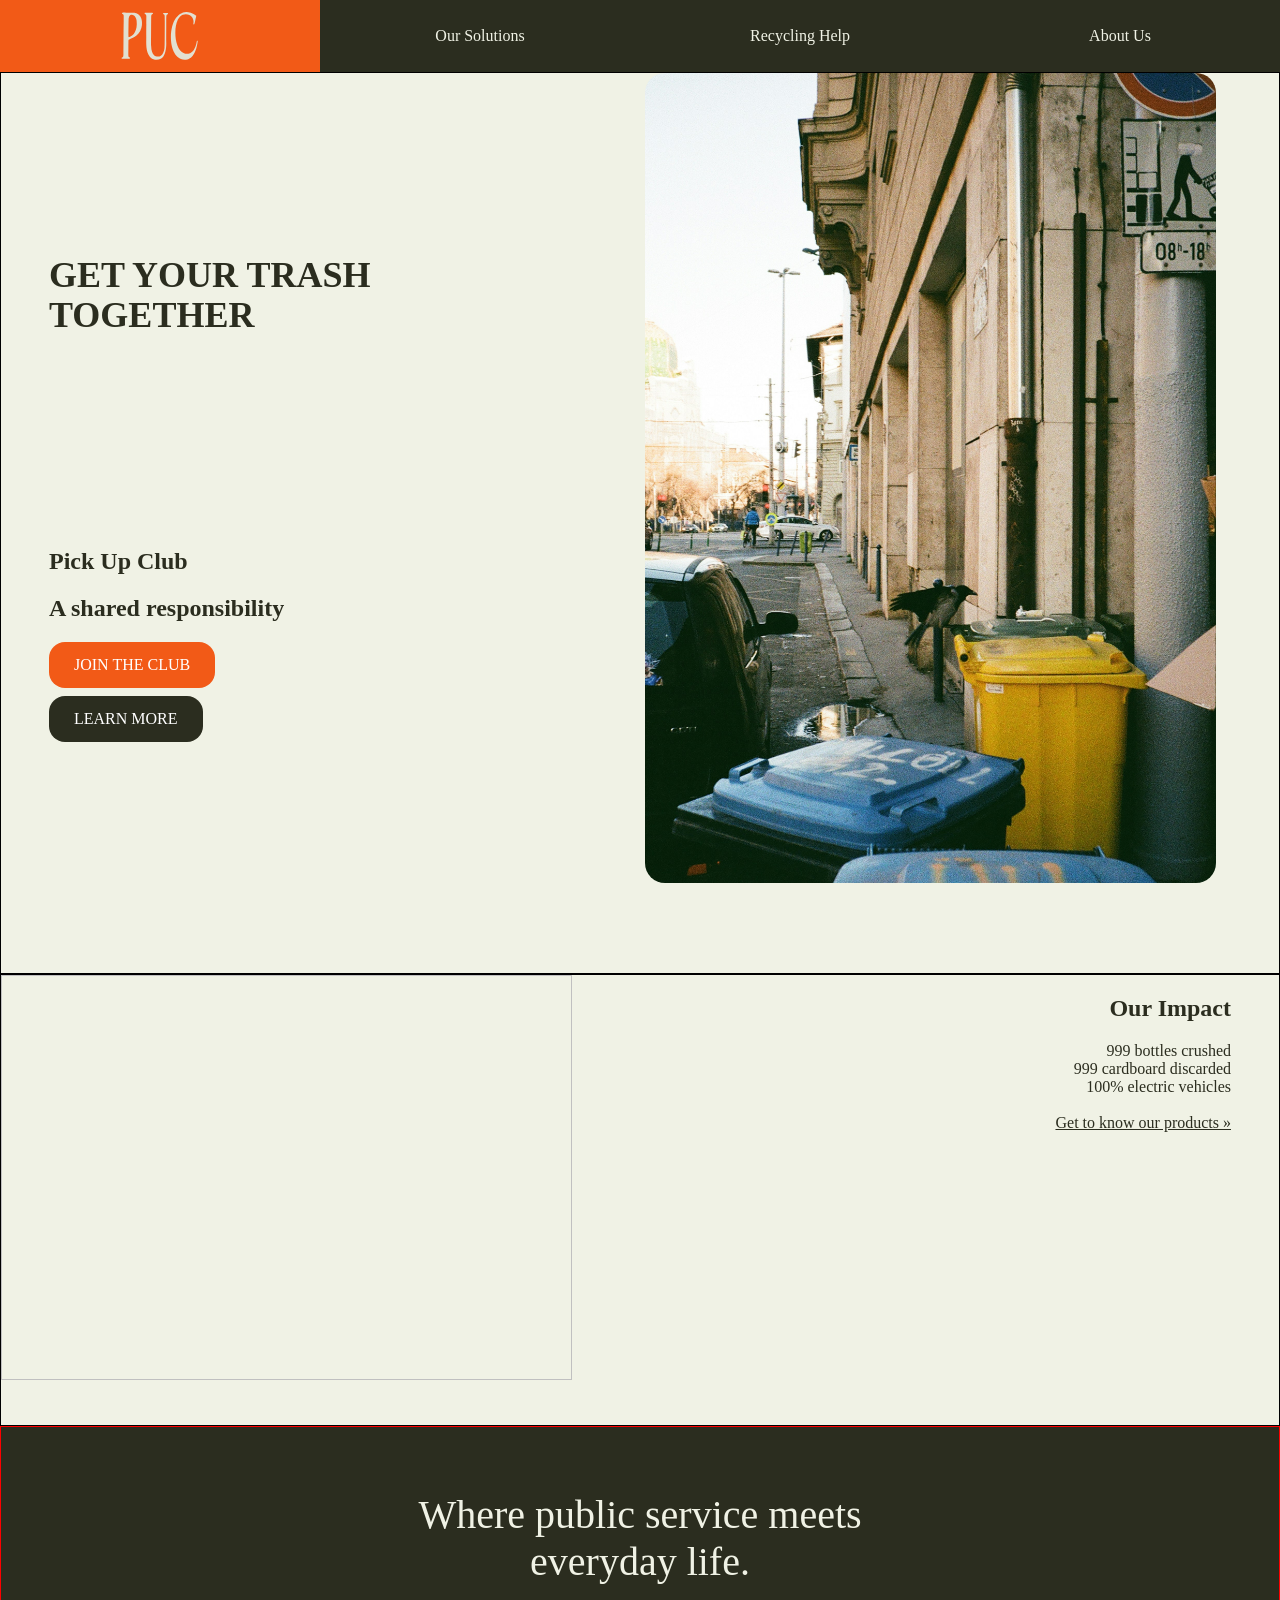
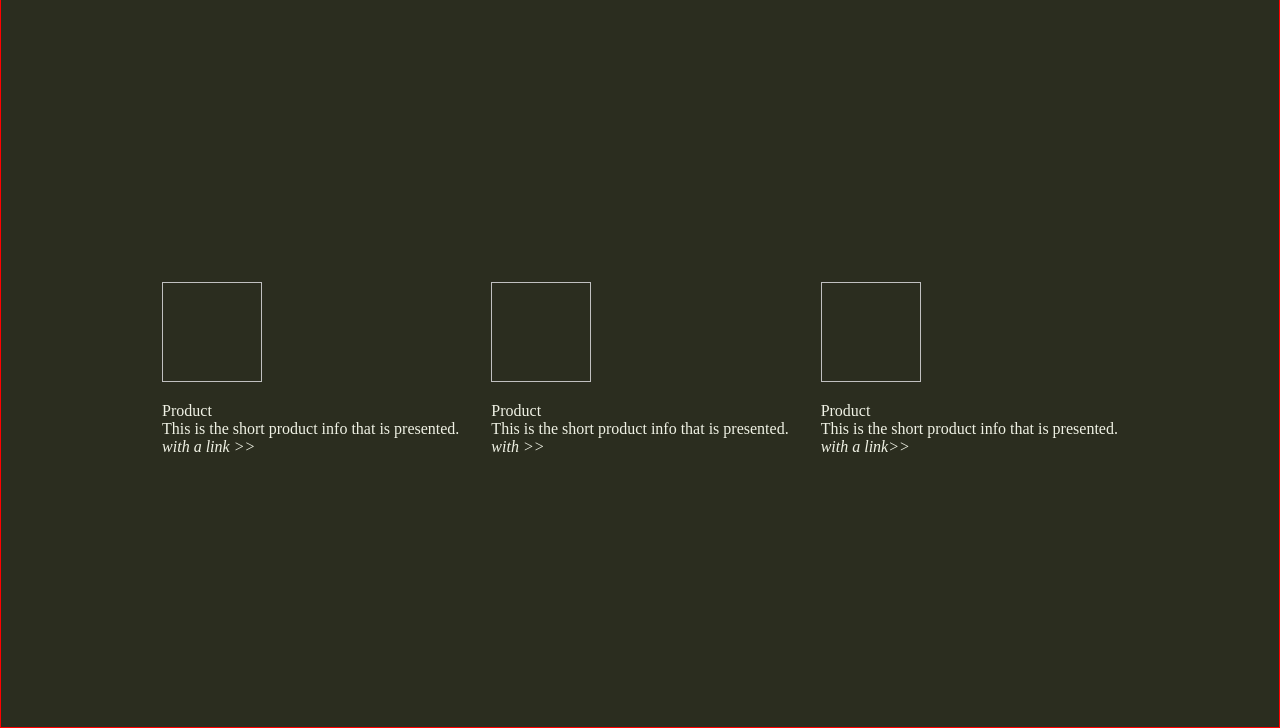
<file: static/index.html>
<!DOCTYPE html>
<html data-bs-theme="light" lang="en">

<head>
    <meta charset="utf-8">
    <meta name="viewport" content="width=device-width, initial-scale=1.0, shrink-to-fit=no">
    <title>Nebus</title>
    <link rel="stylesheet" href="style.css">
</head>

<body>
    <div id="menubar"> 
        <div id="logo">
            <svg class="svg-default" width="100%" height="100%" viewBox="0 0 234 147" version="1.1" xmlns="http://www.w3.org/2000/svg" xmlns:xlink="http://www.w3.org/1999/xlink" xml:space="preserve" xmlns:serif="http://www.serif.com/" style="fill-rule:evenodd;clip-rule:evenodd;stroke-linejoin:round;stroke-miterlimit:2;height:3rem;">
                <g transform="matrix(1,0,0,1,-619.291397,-203.426268)">
                    <g transform="matrix(1,0,0,1,584,156)">
                        <g>
                            <path d="M95.986,95.612C88.446,125.292 59.112,128.93 56.803,132.701C56.039,133.949 56.399,134.083 56.064,158.491C55.741,182.02 55.372,184.48 58.684,186.136C58.82,186.204 61.776,186.893 61.182,189.418C60.898,190.623 58.736,190.679 58.499,190.685C46.876,190.989 44.249,190.579 39.501,190.628C37.386,190.649 37.375,190.807 36.481,190.551C35.018,190.131 34.73,187.792 36.611,186.707C39.664,184.947 40.596,184.914 40.78,177.503C41.12,163.806 41.094,106.567 41.678,75.509C41.997,58.556 41.772,58.008 41.197,56.609C39.619,52.769 36.438,54.342 36.387,51.499C36.353,49.625 38.261,49.47 38.495,49.451C43.35,49.057 43.346,49.781 51.499,49.537C58,49.341 57.98,49.763 64.499,49.608C74.041,49.382 84.13,49.659 91.652,59.383C98.556,68.308 98.163,82.768 97.614,86.513C96.941,91.101 97.123,91.125 95.986,95.612ZM56.924,67.56C56.661,72.155 56.76,72.155 56.269,121.507C56.25,123.399 56.193,124.976 59.406,124.184C71.675,121.159 84.602,103.98 81.248,74.537C80.411,67.189 77.011,61.123 74.1,58.989C68.002,54.52 61.546,56.053 59.456,59.471C58.632,60.819 58.182,62.124 58.098,62.366C57.019,65.496 57.094,66.538 56.924,67.56Z" style="fill:rgb(225,223,208);"/>
                            <path d="M198.729,70.632C199.692,68.912 205.178,59.116 215.611,52.682C218.632,50.819 222.347,49.411 222.461,49.379C233.825,46.151 238.935,47.693 243.479,48.601C253.087,50.521 263.069,57.311 263.523,58.489C263.895,59.457 263.273,62.123 263.201,62.431C259.344,78.956 258.954,84.28 257.34,85.187C256.176,85.841 255.933,85.862 255.129,84.792C255.034,84.666 254.869,84.575 254.835,84.421C254.459,82.732 258.311,74.256 251.207,63.698C244.289,53.416 226.01,49.294 214.404,61.409C209.746,66.271 207.898,70.479 206.795,72.633C194.942,95.78 196.14,161.935 226.429,173.675C234.045,176.627 242.143,174.33 242.412,174.231C244.991,173.276 251.007,171.248 256.429,163.451C265.275,150.729 264.652,136.65 266.429,135.387C266.661,135.222 268.894,133.967 268.212,138.461C266.642,148.81 263.424,168.347 253.147,181.217C246.528,189.506 238.821,192.205 236.561,192.711C224.107,195.501 215.342,191.838 207.895,186.017C204.721,183.537 199.672,177.142 197.99,174.199C187.176,155.268 186.715,136.033 186.389,130.506C184.819,103.879 192.444,80.347 198.729,70.632Z" style="fill:rgb(226,224,209);"/>
                            <path d="M125.925,61.514C125.901,64.383 125.583,147.214 125.662,150.494C126.423,182.367 141.47,183.541 144.449,183.888C147.255,184.214 163.031,186.052 166.792,156.538C167.612,150.107 167.343,150.09 167.467,75.5C167.498,56.871 167.302,56.219 164.432,54.651C164.166,54.506 163.858,54.448 163.589,54.307C161.833,53.39 161.261,50.324 164.472,50.181C165.915,50.117 172.262,50.316 173.504,50.311C173.745,50.31 176.033,50.299 176.512,50.475C177.941,50.999 177.708,53.506 176.352,54.225C174.902,54.994 172.599,54.949 172.293,60.489C171.922,67.199 172.365,67.203 172.07,144.497C172.016,158.392 169.638,180.081 158.537,188.547C156.388,190.186 151.632,194.399 139.483,193.728C138.179,193.656 129.263,193.121 121.701,184.331C108.829,169.367 110.792,141.301 110.801,126.499C110.825,88.774 111.026,88.78 111.018,85.5C111.013,83.581 110.971,66.563 111.049,61.506C111.05,61.412 111.034,55.945 108.468,54.554C108.291,54.458 105.465,53.56 105.651,51.516C105.786,50.031 107.353,49.882 107.553,49.863C107.793,49.841 123.15,49.895 124.507,49.9C124.993,49.902 129.983,49.919 130.559,50.422C132.326,51.963 130.77,53.421 130.584,53.594C130.289,53.87 127.872,54.296 126.765,56.609C126.298,57.587 126.181,58.148 125.925,61.514Z" style="fill:rgb(227,225,210);"/>
                        </g>
                    </g>
                </g>
            </svg>

            <svg class="svg-hover" width="100%" height="100%" viewBox="0 0 1125 202" preserveAspectRatio="xMidYMid meet" version="1.1" xmlns="http://www.w3.org/2000/svg" style="overflow: visible;">                <g transform="matrix(1,0,0,1,-275.339646,-330.85703)">
                    <g>
                        <g transform="matrix(1.482422,0,0,1.482422,-12.998412,232.816229)">
                            <path d="M917.496,191.148C912.881,191.026 912.892,190.904 908.42,189.789C902.292,188.26 896.247,181.747 889.568,183.792C881.499,186.262 882.006,189.602 880.52,189.623C879.194,189.642 879.289,187.724 879.298,187.53C879.639,180.656 879.581,180.659 879.492,101.5C879.473,84.589 876.184,82.99 876.074,81.553C876.044,81.167 876.493,79.805 876.605,79.729C877.33,79.238 877.54,80.318 887.452,78.282C891.032,77.546 891.133,77.874 894.428,76.299C895.617,75.731 895.798,75.373 896.735,76.299C897.315,76.871 896.986,77.001 896.977,79.496C896.968,82.127 896.867,112.177 896.917,112.39C896.988,112.688 898.216,113.334 898.448,113.275C899.403,113.034 903.39,108.347 914.536,106.931C918.704,106.402 926.426,107.258 933.327,111.773C943.807,118.629 948.042,130.14 948.247,130.609C948.972,132.268 951.413,140.097 951.642,144.488C952.193,155.041 950.879,158.862 949.259,164.426C945.538,177.207 934.226,187.773 925.583,189.794C921.441,190.763 921.48,191.025 917.496,191.148ZM898.332,147.527C899.46,153.925 904.983,174.606 917.208,182.913C919.498,184.469 923.404,187.213 928.541,184.579C932.067,182.772 935.347,176.818 936.108,170.449C936.728,165.258 938.538,147.355 926.682,126.396C924.917,123.275 915.883,109.502 906.637,112.871C905.632,113.237 900.685,115.04 898.53,123.508C898.321,124.329 897.476,129.006 897.39,129.485C896.507,134.376 897.59,141.789 898.332,147.527Z" style="fill:rgb(225,223,208);"/>
                        </g>
                        <g transform="matrix(1.482422,0,0,1.482422,-12.998412,232.816229)">
                            <path d="M824.494,191.148C819.883,191.078 819.894,190.924 815.423,189.776C811.516,188.773 806.914,185.27 805.949,184.089C805.374,183.384 801.477,179.436 799.602,170.478C798.152,163.557 800.102,134.839 798.318,122.529C797.765,118.721 797.552,117.603 795.824,114.354C795.378,113.515 795.404,113.488 795.595,112.558C795.636,112.361 795.614,112.115 795.761,111.977C795.86,111.884 796.034,112.056 796.167,112.024C796.321,111.987 796.421,111.815 796.576,111.783C797.85,111.513 797.903,112.089 803.43,111.056C807.011,110.387 807.077,110.747 810.53,109.597C815.113,108.071 815.073,107.825 815.481,107.919C816.521,108.156 816.637,109.311 816.652,109.465C816.805,110.98 816.603,110.975 816.603,128.5C816.603,166.341 816.83,166.327 817.14,168.54C817.306,169.729 817.537,174.551 820.31,179.61C824.274,186.844 833.77,188.596 839.077,179.264C840.27,177.166 842.062,171.588 842.252,167.484C842.41,164.093 842.669,126.096 842.03,122.567C841.209,118.037 839.769,115.119 839.47,114.513C837.769,111.065 840.656,111.908 843.513,111.614C844.076,111.556 844.052,111.464 850.502,110.513C854.636,109.903 858.226,107.762 859.367,107.997C859.503,108.025 859.563,108.199 859.677,108.279C860.308,108.721 860.324,108.76 860.336,109.521C860.404,113.759 860.275,113.756 860.275,162.5C860.275,168.305 860.029,176.889 862.721,182.395C862.801,182.56 863.628,184.25 863.644,184.49C863.721,185.661 862.817,185.856 862.685,185.885C862.2,185.989 862.161,185.644 856.539,186.718C854.097,187.185 849.824,187.349 845.446,189.362C845.296,189.431 843.84,190.101 843.507,190.046C841.339,189.687 843.547,184.934 841.476,184.804C840.376,184.735 839.568,186.133 838.19,187.01C832.174,190.838 825.638,191.102 824.494,191.148Z" style="fill:rgb(225,223,208);"/>
                        </g>
                        <g transform="matrix(1.482422,0,0,1.482422,-12.998412,232.816229)">
                            <path d="M754.693,79.812C754.978,79.776 755.229,79.587 755.514,79.551C756.349,79.446 759.754,79.542 763.552,78.788C772.857,76.941 772.652,76.259 773.613,75.884C775.736,75.056 775.801,77.232 775.808,77.448C775.927,81.37 775.749,81.369 775.749,126.5C775.749,178.55 775.606,178.623 776.838,183.414C778.376,189.395 780.114,189.49 778.834,190.848C778.406,191.302 778.299,191.183 768.5,191.183C760.176,191.183 758.106,191.182 757.503,191.191C757.276,191.194 754.889,191.23 754.664,191.12C753.863,190.733 754.225,189.582 754.267,189.451C754.715,188.025 755.33,188.269 756.633,183.536C758.015,178.519 757.86,178.43 757.86,121.5C757.86,92.715 758.243,89.37 755.066,82.669C754.804,82.118 754.404,82.018 754.589,80.538C754.619,80.295 754.662,80.055 754.693,79.812Z" style="fill:rgb(225,223,208);"/>
                        </g>
                        <g transform="matrix(1.321253,0,0,1.321253,731.710788,268.19494)">
                            <path d="M198.729,70.632C199.692,68.912 205.178,59.116 215.611,52.682C218.632,50.819 222.347,49.411 222.461,49.379C233.825,46.151 238.935,47.693 243.479,48.601C253.087,50.521 263.069,57.311 263.523,58.489C263.895,59.457 263.273,62.123 263.201,62.431C259.344,78.956 258.954,84.28 257.34,85.187C256.176,85.841 255.933,85.862 255.129,84.792C255.034,84.666 254.869,84.575 254.835,84.421C254.459,82.732 258.311,74.256 251.207,63.698C244.289,53.416 226.01,49.294 214.404,61.409C209.746,66.271 207.898,70.479 206.795,72.633C194.942,95.78 196.14,161.935 226.429,173.675C234.045,176.627 242.143,174.33 242.412,174.231C244.991,173.276 251.007,171.248 256.429,163.451C265.275,150.729 264.652,136.65 266.429,135.387C266.661,135.222 268.894,133.967 268.212,138.461C266.642,148.81 263.424,168.347 253.147,181.217C246.528,189.506 238.821,192.205 236.561,192.711C224.107,195.501 215.342,191.838 207.895,186.017C204.721,183.537 199.672,177.142 197.99,174.199C187.176,155.268 186.715,136.033 186.389,130.506C184.819,103.879 192.444,80.347 198.729,70.632Z" style="fill:rgb(226,224,209);"/>
                        </g>
                        <g transform="matrix(1.482422,0,0,1.482422,74.001588,232.816229)">
                            <path d="M543.494,191.173C540.234,191.146 535.251,191.293 526.749,187.041C525.125,186.229 524.488,184.758 522.398,185.36C521.635,185.579 521.683,185.731 521.668,186.524C521.638,188.077 521.748,197.541 521.76,198.499C521.77,199.379 521.821,203.793 522.752,209.458C522.932,210.553 523.87,213.81 524.765,215.379C525.47,216.615 525.786,216.784 524.887,217.883C524.385,218.497 524.291,218.347 523.485,218.389C522.51,218.44 516.628,218.745 511.398,220.113C507.453,221.146 505.668,222.222 505.495,222.204C505.328,222.186 504.28,222.075 504.184,220.566C504.036,218.245 504.233,218.259 504.233,191.5C504.233,125.128 504.297,125.103 503.706,121.472C503.213,118.443 503.043,113.431 499.284,109.609C496.041,106.311 500.31,107.388 500.503,107.437C502.794,108.015 503.121,108.387 507.543,109.32C509.068,109.642 515.841,112.103 519.373,109.237C520.945,107.962 521.783,108.401 521.822,110.415C521.829,110.762 521.717,111.105 521.716,111.452C521.713,112.249 521.658,112.404 522.412,112.628C524.253,113.173 524.12,112.279 528.722,109.955C533.382,107.602 541.758,106.418 545.465,106.936C557.962,108.681 566.073,114.642 572.808,125.308C574.863,128.561 578.101,136.529 578.649,141.48C578.804,142.879 582.084,160.735 570.327,176.375C559.134,191.263 545.546,191.004 543.494,191.173ZM550.519,185.882C550.859,185.839 551.205,185.849 551.546,185.806C557.727,185.023 564.143,175.9 562.978,158.464C561.221,132.156 545.446,110.757 534.46,112.042C522.931,113.39 522.103,130.762 521.939,132.528C521.444,137.884 522.988,147.263 523.066,147.594C524.052,151.819 523.682,151.901 524.593,154.468C526.055,158.586 527.488,165.613 534.024,174.851C542.482,186.805 549.292,185.857 550.519,185.882Z" style="fill:rgb(225,223,208);"/>
                        </g>
                        <g transform="matrix(1.321253,0,0,1.321253,568.710788,268.19494)">
                            <path d="M125.925,61.514C125.901,64.383 125.583,147.214 125.662,150.494C126.423,182.367 141.47,183.541 144.449,183.888C147.255,184.214 163.031,186.052 166.792,156.538C167.612,150.107 167.343,150.09 167.467,75.5C167.498,56.871 167.302,56.219 164.432,54.651C164.166,54.506 163.858,54.448 163.589,54.307C161.833,53.39 161.261,50.324 164.472,50.181C165.915,50.117 172.262,50.316 173.504,50.311C173.745,50.31 176.033,50.299 176.512,50.475C177.941,50.999 177.708,53.506 176.352,54.225C174.902,54.994 172.599,54.949 172.293,60.489C171.922,67.199 172.365,67.203 172.07,144.497C172.016,158.392 169.638,180.081 158.537,188.547C156.388,190.186 151.632,194.399 139.483,193.728C138.179,193.656 129.263,193.121 121.701,184.331C108.829,169.367 110.792,141.301 110.801,126.499C110.825,88.774 111.026,88.78 111.018,85.5C111.013,83.581 110.971,66.563 111.049,61.506C111.05,61.412 111.034,55.945 108.468,54.554C108.291,54.458 105.465,53.56 105.651,51.516C105.786,50.031 107.353,49.882 107.553,49.863C107.793,49.841 123.15,49.895 124.507,49.9C124.993,49.902 129.983,49.919 130.559,50.422C132.326,51.963 130.77,53.421 130.584,53.594C130.289,53.87 127.872,54.296 126.765,56.609C126.298,57.587 126.181,58.148 125.925,61.514Z" style="fill:rgb(227,225,210);"/>
                        </g>
                        <g transform="matrix(1.482422,0,0,1.482422,155.001588,232.816229)">
                            <path d="M342.311,191.208C338.406,191.575 338.411,191.19 334.5,191.184C314.876,191.152 314.597,191.372 314.276,190.755C313.356,188.985 314.393,188.871 314.347,185.503C314.262,179.179 309.725,172.672 302.168,156.667C301.413,155.068 300.27,151.739 300.245,151.694C300.118,151.464 299.821,151.382 299.635,151.196C299.527,151.088 299.524,150.806 299.372,150.82C299.15,150.84 297.96,151.565 297.927,151.673C297.887,151.802 297.998,151.78 298.041,153.363C298.136,156.862 298.436,156.842 298.439,163.5C298.443,176.919 298.126,181.664 301.417,188.536C301.506,188.722 302.423,190.636 301.35,191.125C301.079,191.249 277.699,191.189 277.616,191.161C277.298,191.052 276.747,189.94 276.848,189.583C276.894,189.423 278.073,187.744 278.726,185.569C280.816,178.607 280.568,178.485 280.568,135.5C280.568,91.052 280.85,90.887 278.536,84.487C277.737,82.276 277.018,82.162 277.379,80.43C277.548,79.62 277.671,79.607 278.506,79.527C280.011,79.381 282.45,79.573 286.543,78.731C291.795,77.651 293.168,77.394 295.453,76.357C295.828,76.187 296.167,75.927 296.564,75.816C296.762,75.76 298.412,75.297 298.515,77.498C298.61,79.496 298.439,79.477 298.439,102.5C298.439,141.37 298.418,141.376 298.463,141.518C298.513,141.676 298.926,142.985 300.403,142.259C300.549,142.187 308.5,136.571 309.203,136.074C315.527,131.608 320.206,126.751 318.589,121.472C316.652,115.148 308.319,117.226 307.634,117.025C306.994,116.837 307.079,115.621 307.088,115.492C307.183,114.134 312.312,106.799 321.5,106.816C325.158,106.823 328.958,108.718 330.213,109.838C333.449,112.728 336.877,119.464 329.143,127.13C324.535,131.697 313.817,137.76 313.186,139.354C312.624,140.775 312.999,140.867 317.243,149.629C318.163,151.528 318.183,151.493 328.95,173.269C331.876,179.186 336.311,187.132 341.653,189.365C341.873,189.457 342.201,189.453 342.298,189.67C342.324,189.728 342.131,189.691 342.137,190.444C342.141,190.849 342.308,190.807 342.311,191.208Z" style="fill:rgb(225,223,208);"/>
                        </g>
                        <g transform="matrix(1.482422,0,0,1.482422,155.001588,232.816229)">
                            <path d="M230.497,191.131C225.395,191.039 225.398,190.958 220.449,189.675C218.847,189.26 212.676,186.853 208.702,183.275C205.936,180.784 198.137,174.24 194.479,160.505C191.41,148.985 193.553,133.445 200.698,123.643C203.226,120.174 204.546,118.067 209.288,114.228C211.853,112.151 219.275,107.44 230.517,106.818C235.654,106.534 242.183,106.928 249.561,110.377C263.659,116.969 265.65,133.664 255.268,140.102C250.311,143.176 241.922,142.838 236.965,136.167C234.152,132.381 237.882,132.429 238.461,132.32C246.827,130.742 251.586,119.179 242.308,112.791C237.61,109.557 224.998,108.306 216.596,118.579C203.86,134.151 209.973,167.8 226.714,178.15C228.196,179.066 236.006,184.053 246.396,182.049C252.442,180.884 256.52,176.873 257.223,176.183C257.382,176.025 258.81,174.621 259.503,174.557C260.601,174.455 261.149,175.71 261.003,176.373C260.836,177.127 252.728,187.365 239.589,189.928C235.076,190.809 235.102,190.905 230.497,191.131Z" style="fill:rgb(225,223,208);"/>
                        </g>
                        <g transform="matrix(1.482422,0,0,1.482422,155.001588,232.816229)">
                            <path d="M167.5,191.19C153.91,191.19 153.893,191.218 153.666,191.105C153.548,191.047 153.117,189.946 153.184,189.446C153.321,188.42 156.396,186.063 156.7,173.505C156.775,170.394 156.736,131.518 156.72,130.497C156.513,116.493 153.41,114.631 153.29,113.532C153.268,113.33 153.638,111.977 153.708,111.931C154.05,111.708 157.153,111.884 160.457,111.218C161.997,110.907 167.894,110.229 171.519,108.55C172.554,108.07 172.574,107.768 173.637,108.198C174.934,108.724 174.524,109.101 174.508,110.5C174.471,113.699 174.475,113.693 174.475,145.5C174.475,177.424 174.132,179.93 176.683,186.43C177.909,189.556 178.584,189.651 177.776,190.758C177.363,191.323 177.204,191.19 167.5,191.19Z" style="fill:rgb(225,223,208);"/>
                        </g>
                        <g transform="matrix(1.482422,0,0,1.482422,155.001588,232.816229)">
                            <path d="M165.502,97.391C165.175,97.354 164.844,97.366 164.517,97.329C160.508,96.875 154.066,93.182 154.417,85.496C154.854,75.907 165.892,72.199 172.253,76.858C179.602,82.24 177.556,92.289 171.596,95.653C168.089,97.633 165.67,97.38 165.502,97.391Z" style="fill:rgb(225,223,208);"/>
                        </g>
                        <g transform="matrix(1.321253,0,0,1.321253,228.710788,272.161368)">
                            <path d="M95.986,95.612C88.446,125.292 59.112,128.93 56.803,132.701C56.039,133.949 56.399,134.083 56.064,158.491C55.741,182.02 55.372,184.48 58.684,186.136C58.82,186.204 61.776,186.893 61.182,189.418C60.898,190.623 58.736,190.679 58.499,190.685C46.876,190.989 44.249,190.579 39.501,190.628C37.386,190.649 37.375,190.807 36.481,190.551C35.018,190.131 34.73,187.792 36.611,186.707C39.664,184.947 40.596,184.914 40.78,177.503C41.12,163.806 41.094,106.567 41.678,75.509C41.997,58.556 41.772,58.008 41.197,56.609C39.619,52.769 36.438,54.342 36.387,51.499C36.353,49.625 38.261,49.47 38.495,49.451C43.35,49.057 43.346,49.781 51.499,49.537C58,49.341 57.98,49.763 64.499,49.608C74.041,49.382 84.13,49.659 91.652,59.383C98.556,68.308 98.163,82.768 97.614,86.513C96.941,91.101 97.123,91.125 95.986,95.612ZM56.924,67.56C56.661,72.155 56.76,72.155 56.269,121.507C56.25,123.399 56.193,124.976 59.406,124.184C71.675,121.159 84.602,103.98 81.248,74.537C80.411,67.189 77.011,61.123 74.1,58.989C68.002,54.52 61.546,56.053 59.456,59.471C58.632,60.819 58.182,62.124 58.098,62.366C57.019,65.496 57.094,66.538 56.924,67.56Z" style="fill:rgb(225,223,208);"/>
                        </g>
                    </g>
                </g>
            </svg>
        </div>
        <div class="menu-item"><p>Our Solutions</p></div>
        <div class="menu-item"><p>Recycling Help</p></div>
        <div class="menu-item"><p>About Us</p></div>
    </div>
    <main></main>
    <section class="tile-full tile-theme-light">

        <div class="grid-section">
            <div id="main-header"><h1>GET YOUR TRASH TOGETHER</h1></div>
        </div>
        <div id="main-subheader">
            <h2>Pick Up Club</h2>
            <h2>A shared responsibility</h2>
            <a class="button-primary" href="https://www.google.com" target="_blank" title="Contact Us!">JOIN THE CLUB</a><br>
            <a class="button-secondary" href="https://www.google.com" target="_blank">LEARN MORE</a>
        </div>
        <div id="main-image">
            <img src="img.jpg" height="90%" style="border-radius: 20px;">
        </div>

    </section> 
    <section class="tile-half tile-theme-light">
        <div><img width="90%" height="90%"></div>
        <div id="impact-header">
            <h1>Our Impact</h1>
            <p>999 bottles crushed<br>999 cardboard discarded<br>100% electric vehicles<br><br><span style="text-decoration: underline;">Get to know our products »</span></p>
        </div>
    </section>
    <section class="tile-full tile-theme-dark">
        <h1 class="section-title">Where public service meets <br>everyday life.</h1>
        <div class="product-grid">
            <article class="product"><img width="100" height="100">
                <p>Product<br>This is the short product info that is presented.<br><em>with a link >></em></p>
            </article>
            <article><img width="100" height="100">
                <p>Product<br>This is the short product info that is presented.<br><em>with >></em></p>
            </article>
            <article><img width="100" height="100">
                <p>Product<br>This is the short product info that is presented.<br><em>with a link>></em></p>
            </article>
        </div>
    </section>
</body>

</html>
</file>
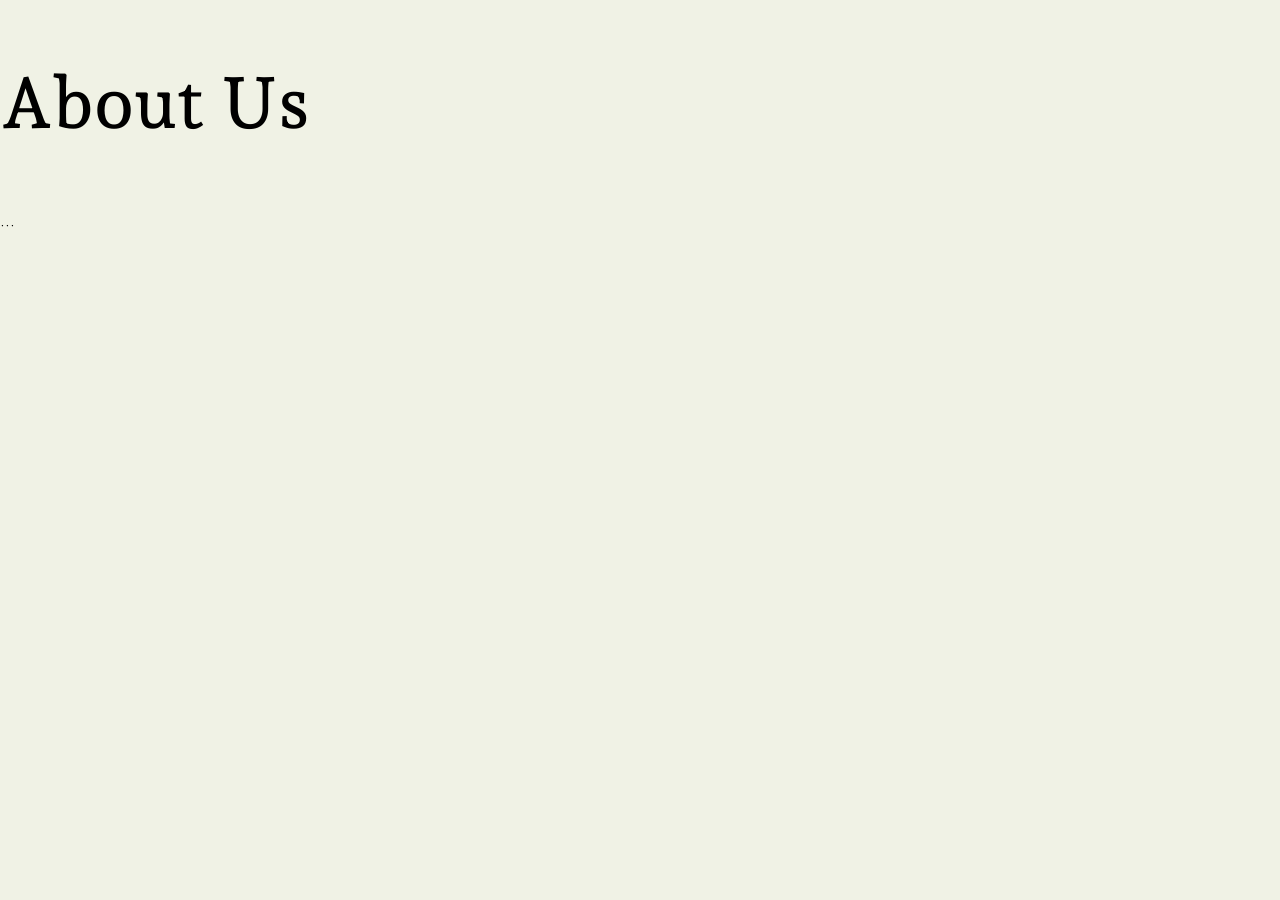
<file: about_us.html>
<!DOCTYPE html>
<html lang="en">
<head>
    <meta charset="UTF-8">
    <meta name="viewport" content="width=device-width, initial-scale=1.0">
    <title>About Us</title>
    <link rel="stylesheet" href="style.css">
    <!-- Fonts -->
    <link rel="preconnect" href="https://fonts.googleapis.com">
    <link rel="preconnect" href="https://fonts.gstatic.com" crossorigin>
    <link href="https://fonts.googleapis.com/css2?family=Andada+Pro:ital,wght@0,400..840;1,400..840&family=Josefin+Sans:ital,wght@0,100..700;1,100..700&family=Overpass:ital,wght@0,100..900;1,100..900&family=Sarala:wght@400;700&display=swap" rel="stylesheet">
    <link href="https://fonts.googleapis.com/css2?family=Andada+Pro:ital,wght@0,400..840;1,400..840&family=Josefin+Sans:ital,wght@0,100..700;1,100..700&family=Overpass:ital,wght@0,100..900;1,100..900&family=Sarala:wght@400;700&display=swap" rel="stylesheet">
</head>
<body>
    <section>
        <div>
            <h1>About Us</h1>
            <p> ... </p>
        </div>
    </section>
    
</body>
</html>
</file>
<file: static/style.css>
:root {
  --primary-orange: #f25a17;
  --support-brown: #5f2112;
  --support-beige: #f0f2e5;
  --accent-grey: #2B2D1F;
}

body {
  margin: 0;
  padding: 0;
  background-color: var(--support-beige);
}

/* ----------------------------------------------------------------------
   -----------------------------MAIN GRID--------------------------------
   ----------------------------------------------------------------------- */

.page-layout {
  display: grid;
  grid-template-columns: 1fr;
  grid-template-rows: repeat(3, 1fr);
  margin: 0;
  padding: 0;
}

/* -----------------------------------------------------------------------
   ---------------------------LAYOUT OF TILES-----------------------------
   ----------------------------------------------------------------------- */

.tile-full {
  display: grid;
  grid-template-columns: 1fr 1fr;
  grid-template-rows: 1fr 1fr;
  height: 100vh;
  font-weight: 100;
  gap: 10px;
}

.tile-half {
  display: grid;
  grid-template-columns: 1fr 1fr;
  height: 50vh;
  gap: 10px;
}

.product-grid {
  grid-column: 1 / -1;
  display: grid;
  grid-template-columns: repeat(3, 1fr);
  gap: 2rem;
  max-width: 1200px;
  margin: 0 auto;
}

/* -----------------------------------------------------------------------
   ---------------------------STYLE OF TILES------------------------------
   ----------------------------------------------------------------------- */

.tile-theme-light {
  background-color: var(--support-beige);
  color: var(--accent-grey);
  border: solid black 1px;
}

.tile-theme-dark {
  background-color: var(--accent-grey);
  color: var(--support-beige);
  margin: 0;
  border: solid red 1px ;
}

/* -----------------------------------------------------------------------
   ------------------------STYLE WITHIN TILES-----------------------------
   ----------------------------------------------------------------------- */

.button-primary {
  background-color: var(--primary-orange);
  color: white;
  padding: 14px 25px;
  border-radius: 1rem;
  text-align: center;
  text-decoration: none;
  display: inline-block;
  margin-bottom: 0.5rem;
}
.button-primary:hover{
  background-color: var(--primary-orange);
  box-shadow: 0.5rem 0.2rem 1rem var(--accent-grey);
}

.button-secondary {
  background-color: var(--accent-grey);
  color: white;
  padding: 14px 25px;
  border-radius: 1rem;
  text-align: center;
  text-decoration: none;
  display: inline-block;
  margin-bottom: 0.5rem;

}

.section-title {
  grid-column: 1 / -1;
  text-align: center;
  font-size: 2.5rem;
  margin-top: 4rem;
  margin-bottom: 4rem;
  font-weight: normal;
}

.grid-container {
  grid-column: 1/1;
  grid-row: 2/2;
}
.grid-section {
  display: flex;
  align-items: center; 
}

.menu-item {
  background: var(--accent-grey);
  color: var(--support-beige);
  text-align: center;
  cursor: pointer;
  padding: 0.7rem;
}
.menu-item:hover {
  background: var(--support-brown);
  box-shadow: inset 0 0 0 0.1rem var(--primary-orange);
}

#menubar {
  display: grid;
  grid-template-columns: repeat(4, 1fr);
} 

#main-header {
  margin-left: 3rem;
  width: 25rem;
  font-size: 150%;
  line-height: 1.1;
}

#quote {
  margin-right: 3rem;
  font-size: 300%;
  font-style: italic;
  line-height: 1.1;
}
#main-image {
  grid-column: 2;
  grid-row: 1/3;
}

#main-subheader {
  align-content: top;
  margin-left: 3rem;
}
#impact-header {
  align-content: top;
  text-align: right;
  margin-right: 3rem;
}

#product {
  align-content: center;
  border: solid blue 100px;
}

#logo {
  background: var(--primary-orange);
  color: var(--support-beige);
  text-align: center;
  cursor: pointer;
  padding: 0.7rem;
  display: flex;
  align-items: center;
  justify-content: center;
  box-sizing: border-box; 
}

#logo svg {
  max-width: 100%;
  max-height: 3rem; 
}

.svg-default {
  display: block;
}

.svg-hover {
  display: none;
  overflow: visible;
}

#logo:hover .svg-default {
  display: none;
}

#logo:hover .svg-hover {
  display: block;
  align-items: left;
}
</file>
<file: style.css>
/* WELCOME TO THE BEAUTIFUL STYLESHEET. I WILL ASSUME THAT YOU READ MY SHORT NOVEL IN THE HTML ALREADY.

THIS IS SOME CSS SPECIFIC INFO TO KEEP IN MIND. PLEASE KEEP IT IN MIND.

AAAALWAYS USE VARIABLE COLOURS WHEN YOU WANT TO MAKE SOMETHING SERIOUS AND NOT JUST FOR TESTING PURPOSES. ALL THE PICK UP CLUB COLOURS CAN BE FOUND BELOW.
IF YOU WANT TO USE ONE OF THE COLOURS, INSTEAD OF WRITING color: orange; WRITE color: var(--primary-orange);

TRY NOT TO CHANGE TOO MUCH OF WHATS ALREADY WRITTEN, ONLY IF YOU FULLY UNDERSTAND WHAT THE CHANGE EFFECTS. IT IS SAFER TO ADD NEW THINGS THAN REPLACING OLD ONES.

I AM ALSO BAD AT THIS BUT TRY TO ORGANISE WHAT GOES WHERE.

GET SOMEWHAT FAMILIAR WITH USING rem, fr, vw, vh INSTEAD OF px AS A UNIT OF MEASUREMENT, THEY ARE MORE FLEXIBLE ON DIFFERENT SCREEN SIZES.

https://css-tricks.com/ IS A GOOD PLACE TO READ ABOUT CSS

IF YOU FULLY COPY PASTE SOMETHING PLEASE PLEASE PUT IT SEPARATE LIKE I DID WITH THE CARD STACKING THING, I DON'T WANT THESE THINGS TO MIX UP.

I WILL PROBABLY REMEMBER MORE THINGS AS WE GO, I WILL UPDATE THIS LIST.

*/



/* --------------------------------------------------------------------------
   ----------------------------1. VARIABLES----------------------------
   -------------------------------------------------------------------------- */
:root {
    /* Brand Colours */
    --primary-orange: #f25a17;
    --support-brown: #5f2112;
    --support-beige: #f0f2e5;
    --accent-grey: #2b2d1f;
  
    /* Effects & Shadows */
    --shadow-primary: rgb(from var(--primary-orange) r g b / 40%);
    --shadow-accent: rgb(from var(--accent-grey) r g b / 25%);
    --glow: rgb(from var(--support-beige) r g b / 20%);
  
    /* Typography & Animation */
    --font-weight-interact: 700;
    --transition: 0.25s;
    --transition-speed: 0.2s;
}

/* --------------------------------------------------------------------------
   ----------------------------2. BASE & TYPOGRAPHY----------------------------
   -------------------------------------------------------------------------- */
html {
    scroll-behavior: smooth;
}

body {
    margin: 0;
    padding: 0;
    background-color: var(--support-beige);
    font-family: "Overpass", sans-serif;
    font-weight: 100;
    font-style: normal;
    font-optical-sizing: auto;

    overflow-x: hidden;
}

p {
    font-size: 1.5rem;
}

h1, h2 {
    font-family: "Andada Pro", serif;
    font-style: normal;
    font-weight: 500;
    font-optical-sizing: auto;
}

h1 {
    font-size: 4.5rem;
}

h2 {
    font-size: 3.5rem;
}

h3, h4, h5 {
    font-family: "Mallanna", sans-serif;
    font-style: normal;
}

h3 {
    font-size: 2.5rem;
    font-weight: 400;
}

h4 {
    font-size: 2rem;
    font-weight: 300;
}

h5 {
    font-size: 1.5rem;
    font-weight: 100;
}

/* --------------------------------------------------------------------------
   ----------------------------3. LAYOUT & THEMES----------------------------
   -------------------------------------------------------------------------- */
.page-layout {
    display: grid;
    grid-template-columns: 1fr;
    grid-template-rows: repeat(3, 1fr);
    margin: 0;
    padding: 0;
}

.tile-full {
    position: relative;
    display: grid;
    grid-template-columns: 1fr 1fr;
    grid-template-rows: 1fr 1fr;
    gap: 10px;
    height: 90vh;
    font-weight: 100;
}

.tile-half {
    display: grid;
    grid-template-columns: 1fr 1fr;
    gap: 10px;
    height: 50vh;
}

.span-full {
    position: relative;
    grid-column: 1 / -1;
    z-index: 1;
}

.whitespace {
    height: 5vh;
}

.justify-centre {
    justify-content: center;
}

.text-right {
    text-align: right;
    align-self: flex-end;
}

/* Themes */
.theme-light {
    background-color: var(--support-beige);
    color: var(--accent-grey);
}

.theme-dark {
    margin: 0;
    background-color: var(--accent-grey);
    color: var(--support-beige);
}

/* --------------------------------------------------------------------------
   ----------------------------4. COMPONENTS----------------------------
   -------------------------------------------------------------------------- */
.section-title {
    grid-column: 1 / -1;
    margin-top: 4rem;
    margin-bottom: 4rem;
    text-align: center;
}

/* Buttons */
.btn-primary, 
.btn-secondary {
    display: inline-block;
    padding: 1rem 2rem;
    margin-top: 3rem;
    border: none;
    border-radius: 16px;
    font-family: "Mallanna", sans-serif;
    font-size: 1.5rem;
    color: var(--support-beige);
    text-align: center;
    text-decoration: none;
    letter-spacing: 0.1em;
    cursor: pointer;
    transition: box-shadow ease-in-out 0.3s, background-color ease-in-out 0.1s, letter-spacing ease-in-out 0.1s, transform ease-in-out 0.1s;
}


.btn-primary {
    background-color: var(--primary-orange);
    box-shadow: 0.4rem 0.2rem 0.7rem var(--shadow-primary), -0.4rem -0.2rem 0.7rem var(--shadow-primary);
}

.btn-primary:hover {
    box-shadow: 0.6rem 0.3rem 0.9rem var(--shadow-primary), -0.6rem -0.3rem 0.9rem var(--shadow-primary);
}

.btn-primary:active {
    transform: scale(0.95);
    box-shadow: 0.1rem 0.1rem 0.3rem var(--shadow-primary), -0.1rem -0.1rem 0.3rem var(--shadow-primary);
}

.btn-secondary {
    border: solid 1.7px var(--accent-grey);
    color: var(--accent-grey);
    box-shadow: 0.4rem 0.2rem 0.7rem var(--shadow-accent), -0.4rem -0.2rem 0.7rem var(--shadow-accent);
}

.btn-secondary:hover {
    background-color: var(--accent-grey);
    color: var(--support-beige);
    box-shadow: 0.6rem 0.3rem 0.9rem var(--shadow-accent), -0.6rem -0.3rem 0.9rem var(--shadow-accent);
    transition: var(--transition);
}

.btn-secondary:active {
    transform: scale(0.95);
    box-shadow: 0.1rem 0.1rem 0.3rem var(--shadow-accent), -0.1rem -0.1rem 0.3rem var(--shadow-accent);
}

/* --------------------------------------------------------------------------
   ----------------------------5. HEADER & NAVBAR----------------------------
   -------------------------------------------------------------------------- */
.header {
    position: absolute;
    top: 0;
    left: 50%;
    z-index: 1000;
    width: 100%;
    max-width: 100%;
    margin-top: 0.87rem;
    padding: 0 3.15rem;
    background-color: transparent;
    border-radius: 33.33px;
    transform: translateX(-50%);
    box-sizing: border-box;
    transition: background-color 0.5s cubic-bezier(0.22, 1, 0.36, 1);
}

.header::before,
.header::after {
    content: "";
    position: absolute;
    inset: 0;
    z-index: -1;
    border-radius: inherit;
    box-shadow: 0 0.5rem 1.5rem var(--shadow-accent);
    backdrop-filter: blur(0.2rem);
    opacity: 0;
    visibility: hidden;
    transition: opacity 0.5s ease, visibility 0.5s ease;
}

.header::before {
    background-color: rgba(43, 45, 31, 0.8);
    background-image: url([data-uri]);
}

.header::after {
    background-color: rgba(240, 242, 229, 0.8);
    background-image: url([data-uri]);
}

.header--snap,
.header--snap *,
.header--snap::before,
.header--snap::after {
    transition: none !important;
    animation: none !important;
}

.navbar {
    position: relative;
    display: flex;
    align-items: center;
    justify-content: space-between;
}

.navbar h5 {
    margin-top: 0.87rem;
    margin-bottom: 0.9rem;
}

.navbar__brand {
    width: auto;
}

.navbar__brand a {
    position: relative;
    display: block;
    width: 12.4rem;
    height: 5rem;
    background-color: var(--accent-grey);
    border-radius: 1rem;
    text-decoration: none;
    flex-shrink: 0;
    transition: all 0.5s cubic-bezier(0.22, 1, 0.36, 1);
}

.navbar__brand a:hover {
    background-color: var(--primary-orange);
}

.brand-logo {
    position: absolute;
    top: 50%;
    left: 50%;
    margin: 0;
    transition: opacity 0.3s ease, visibility 0.3s ease, transform 0.5s cubic-bezier(0.22, 1, 0.36, 1);
}

.brand-logo:hover {
    animation: shake 16s ease 0.7s infinite;
}

.logo--full {
    width: 10.4rem;
    height: 4rem;
    transform: translate(-50%, -50%) scale(1);
    visibility: visible;
    opacity: 1;
}

.logo--icon {
    width: auto;
    height: 27.5px;
    transform: translate(-50%, -50%) scale(0.5);
    visibility: hidden;
    opacity: 0;
}

.navbar__links {
    position: absolute;
    left: 50%;
    display: flex;
    margin: 0;
    padding: 0;
    list-style: none;
    transform: translateX(-50%);
    gap: 2rem;
}

.navbar__links a {
    display: flex;
    align-items: center;
    color: var(--accent-grey);
    text-decoration: none;
    gap: 0.3rem;
    transition: color var(--transition) ease-in-out, font-weight var(--transition) ease-in-out;
}

.navbar__links a:hover,
.navbar__links a.active {
    color: var(--primary-orange);
    font-weight: var(--font-weight-interact);
}

.navbar__links a.active .chevron {
    transform: rotate(180deg);
}

.chevron {
    transition: transform var(--transition) ease-in-out;
}

.navbar__cta {
    display: flex;
    width: auto;
    align-items: center;
    justify-content: flex-end;
}

.navbar__cta .btn-primary {
    margin-top: 0;
    margin-bottom: 0;
    background-color: var(--accent-grey);
    font-size: 1.2rem;
    box-shadow: 0.4rem 0.4rem 0.7rem var(--glow), -0.4rem -0.4rem 0.7rem var(--glow);
}

.navbar__cta .btn-primary:hover {
    background-color: var(--primary-orange);
    color: var(--support-beige);
    box-shadow: 0.6rem 0.6rem 0.9rem var(--shadow-primary), -0.6rem -0.6rem 0.9rem var(--shadow-primary);
}

.navbar__cta .btn-primary:active {
    transform: scale(0.95);
    box-shadow: 0.1rem 0.1rem 0.3rem var(--shadow-primary), -0.1rem -0.1rem 0.3rem var(--shadow-primary);
}

/* Island modifiers */
.header--island {
    position: fixed;
    top: -5rem;
    width: calc(100% - 4rem);
    max-width: calc(1200px + 4rem);
    padding: 0 1.083rem;
    fill: var(--support-beige);
    opacity: 0;
    animation: islandIn 1s cubic-bezier(0.22, 1, 0.36, 1) forwards;
}

.header--is-leaving {
    animation: islandOut 0.4s cubic-bezier(0.22, 1, 0.36, 1) forwards;
}

.header--island::before {
    visibility: visible;
    opacity: 1;
}

.header--island .logo--full {
    transform: translate(-50%, -50%) scale(0.5);
    visibility: hidden;
    opacity: 0;
}

.header--island .logo--icon {
    transform: translate(-50%, -50%) scale(1);
    visibility: visible;
    opacity: 1;
}

.header--island .navbar__links a {
    color: var(--support-beige);
}

.header--island .navbar__links a:hover,
.header--island .navbar__links a.active {
    color: var(--primary-orange);
}

.header--island .btn-primary {
    background-color: var(--support-beige);
    color: var(--accent-grey);
}

.header--island .btn-primary:hover {
  background-color: var(--primary-orange);
  color: var(--support-beige);
  box-shadow: 0.6rem 0.3rem 0.9rem var(--shadow-primary), -0.6rem -0.3rem 0.9rem var(--shadow-primary);
}

.header--island .btn-primary:active {
  transform: scale(0.95);
  box-shadow: 0.1rem 0.1rem 0.3rem var(--shadow-primary), -0.1rem -0.1rem 0.3rem var(--shadow-primary);
}

.header--island .navbar__brand a {
    width: 3.5rem;
    height: 2.2rem;
    padding: 0;
    background-color: transparent;
}

.header--island-light {
    background-color: rgba(240, 242, 229, 0.8);
    background-image: url([data-uri]);
    backdrop-filter: blur(0.2rem);
}

.header--island-light::before {
    visibility: hidden;
    opacity: 0;
}

.header--island-light::after {
    visibility: visible;
    opacity: 1;
}

.header--island-light .logo--icon {
    fill: var(--accent-grey);
}

.header--island-light .navbar__brand a {
    background-color: transparent;
    transition: var(--transition);
}

.header--island-light .navbar__links a {
    color: var(--accent-grey);
}

.header--island-light .navbar__links a:hover,
.header--island-light .navbar__links a.active {
    color: var(--primary-orange);
}

.header--island-light .btn-primary {
    margin-bottom: 0;
    background-color: var(--accent-grey);
    color: var(--support-beige);
    box-shadow: 0.4rem 0.2rem 0.7rem var(--shadow-accent), -0.4rem -0.2rem 0.7rem var(--shadow-accent);
}

.header--island-light .btn-primary:hover {
  background-color: var(--primary-orange);
  color: var(--support-beige);
  box-shadow: 0.6rem 0.3rem 0.9rem var(--shadow-primary), -0.6rem -0.3rem 0.9rem var(--shadow-primary);
}

.header--island-light .btn-primary:active {
  transform: scale(0.95);
  box-shadow: 0.1rem 0.1rem 0.3rem var(--shadow-primary), -0.1rem -0.1rem 0.3rem var(--shadow-primary);
}

/* --------------------------------------------------------------------------
   ------------------------------ DROPDOWN MENU -----------------------------
   -------------------------------------------------------------------------- */
.dropdown {
    position: static;
    display: flex;
    align-items: center;
}

.dropdown-content.mega-menu {
    position: absolute;
    top: calc(100% + 1.5rem);
    left: 50%;
    display: flex;
    gap: 1.5rem;
    padding: 1.5rem;
    margin: 0;
    list-style: none;
    background-color: var(--accent-grey);
    border-radius: 0;
    box-shadow: 0 1rem 3rem var(--shadow-accent);
    
    width: 100vw;
    max-width: none;
    justify-content: center;

    opacity: 0;
    visibility: hidden;
    transform: translate(-50%, -15px);
    transition: opacity var(--transition) ease, transform var(--transition) ease, visibility var(--transition);
}

.dropdown:hover .dropdown-content.mega-menu,
.dropdown:focus-within .dropdown-content.mega-menu {
    opacity: 1;
    visibility: visible;
    transform: translate(-50%, 0);
}

.mega-card {
    display: flex;
    flex-direction: column;
    width: 300px;
    height: 340px;
    background-color: rgba(240, 242, 229, 0.03);
    border-radius: 16px;
    text-decoration: none;
    overflow: hidden;
    transition: background-color var(--transition) ease, transform var(--transition) ease;
}

.mega-card:hover {
    background-color: rgba(240, 242, 229, 0.08);
    transform: translateY(-4px);
}

.mega-card__visual {
    flex: 1;
    display: flex;
    align-items: center;
    justify-content: center;
    background: radial-gradient(circle at center, rgba(242, 90, 23, 0.1) 0%, transparent 60%);
}

.mega-card__text {
    padding: 1.5rem 2rem 2.5rem 2rem;
    text-align: left;
}

.mega-card__text h4 {
    margin: 0;
    font-size: 1.8rem;
    font-family: "Andada Pro", serif;
    font-weight: 500;
    color: var(--support-beige);
    transition: color var(--transition) ease;
}

.mega-card:hover .mega-card__text h4 {
    color: var(--primary-orange);
}

.dropdown:hover .chevron,
.dropdown:focus-within .chevron {
    transform: rotate(180deg);
}


/* --------------------------------------------------------------------------
   ----------------------------6. HERO SECTION----------------------------
   -------------------------------------------------------------------------- */
.hero-section {
    padding-top: 100px;
    background-color: var(--support-beige);
    background-image: url('assets/backdrop1.svg');
    background-repeat: no-repeat;
    background-position: top center;
    background-size: cover;
}

.hero-section__content {
    display: flex;
    align-items: center;
}

.hero-section__title {
    width: 25rem;
    margin-left: 3rem;
    font-size: 150%;
    line-height: 1;
}

.hero-section__subtitle {
    margin-left: 3rem;
    align-content: flex-start;
}

.hero-section__subtitle h2 {
    margin-top: 0;
    margin-bottom: 0.2rem;
    line-height: 1.1;
}

.hero-section__subtitle h3 {
    margin-top: 0;
    margin-bottom: 1.5rem;
    line-height: 1.2;
}

.hero-section__image-wrapper {
    display: flex;
    grid-row: 1 / -1;
    grid-column: 2;
    align-items: center;
    justify-content: right;
    width: 100%;
    height: 100%;
    padding: 0 2rem 0 0;
    box-sizing: border-box;
}

.hero-section__image {
    width: 90%;
    height: 65%;
    margin-bottom: 4rem;
    border-radius: 4rem;
    object-fit: cover;
    mask-image: 
        linear-gradient(to right, transparent, rgba(0,0,0,0.0) 2%, rgba(0,0,0,0.6) 3%, black 10%, black 90%, rgba(0,0,0,0.6) 97%, rgba(0,0,0,0.0) 98%, transparent),
        linear-gradient(to bottom, transparent, rgba(0,0,0,0.0) 2%, rgba(0,0,0,0.6) 3%, black 10%, black 90%, rgba(0,0,0,0.6) 97%, rgba(0,0,0,0.0) 98%, transparent);
    mask-composite: intersect;
}

/* --------------------------------------------------------------------------
   ----------------------------7. IMPACT SECTION-----------------------------
   -------------------------------------------------------------------------- */
.impact-section {
    min-height: 450px;
    display: flex;
    align-items: center;
}

.impact-section__image-wrapper {
    display: flex;
    align-items: center;
    justify-content: center;
    width: 100%;
    padding: 1.8rem;
    box-sizing: border-box;
}

.impact-section__image {
    width: 75%;
    max-height: 400px;
    object-fit: cover;
    object-position: center;
    border-radius: 20px;
    display: block;
}

.impact-section__text {
    margin-right: 2.5rem;
    text-align: right;
    align-content: flex-start;
}


/* --------------------------------------------------------------------------
   ---------------------------- FINANCIAL SECTION ----------------------------
   -------------------------------------------------------------------------- */

.finance1 {
    background-image: url('assets/financial_bg.svg');
    background-repeat: no-repeat;
    background-position: top center;
    background-size: cover;
    grid-template-rows: max-content 1fr max-content;
    height: auto;
    min-height: 90vh;
}

.finance1__text {
    align-self: center;
    padding-left: 3rem;
}

.finance1__image {
    display: flex;
    align-items: center;
    justify-content: flex-end;
    padding-right: 3rem;
}

.finance1__img {
    width: 90%;
    height: auto;
    max-height: 400px;
    border-radius: 20px;
    object-fit: cover;
    display: block;
}

.finance1__action {
    grid-column: 1 / -1;
    display: flex;
    justify-content: center;
    padding-bottom: 4rem;
}







/* --------------------------------------------------------------------------
   ----------------------------8. JOURNEY SECTION----------------------------
   -------------------------------------------------------------------------- */
.scroll-track {
    height: 300vh; 
    width: 100%;
    position: relative;
}

.sticky-viewport {
    position: sticky;
    top: 0;
    width: 100vw;
    height: 100vh;
    overflow: hidden;
    display: flex;
    flex-direction: column;
}

.journey-wrapper {
    display: flex;
    flex-direction: row;
    width: 300vw; 
    height: 90vh; 
    will-change: transform;
}

/* Slide content */
.journey-section .section-title {
    margin-top: 2rem;
    margin-bottom: 2rem;
}
.journey-section {
    display: grid;
    grid-template-columns: 1fr 1fr;
    grid-template-rows: max-content auto auto; 
    gap: 2rem;
    padding: 4rem 4rem 8rem 4rem; 
    width: 100vw; 
    height: 100vh;
    box-sizing: border-box;
}

.span-full { 
    grid-column: 1 / -1; 
}

.journey__col {
    display: flex;
    flex-direction: column;
    margin-right: 3rem;
    margin-left: 3rem;
}

.journey__img-col {
    display: flex;
    width: 100%;
}

.journey__img {
    width: 110%;
    height: 44vh;
    border: 1px solid var(--support-beige);
    border-radius: 8px;
    object-fit: contain;
    object-position: center;
}

.justify-centre {
    display: flex;
    justify-content: center;
    flex-direction: column;
}

.text-right {
    text-align: right;
}
.scroll-watcher {
    position: absolute; 
    bottom: 3rem;
    left: 0;
    height: 1rem;
    width: 0%;
    z-index: 9999;
    background-color: var(--primary-orange);
}

/* --------------------------------------------------------------------------
   ----------------------------9. REVIEWS & CAROUSELS------------------------
   -------------------------------------------------------------------------- */
.carousel-section {
    display: flex;
    flex-direction: column;
    align-items: center;
    width: 100%;
    gap: 0.9rem;
}
.logo-carousel,
.review-carousel {
    display: flex;
    width: 98.85vw;
    overflow: hidden;
}
.logo-carousel__track {
    display: flex;
    width: max-content;
    animation: conveyorBelt 120s linear infinite;
}
.review-carousel__track {
    display: flex;
    width: max-content;
    animation: conveyorBeltReverse 200s linear infinite;
}
.logo-carousel__set {
    display: flex;
    align-items: center;
    padding-right: 10rem;
    margin-bottom: 6rem;
    flex-shrink: 0;
    gap: 10rem;
}
.review-carousel__set {
    display: flex;
    align-items: stretch;
    padding-right: 6rem;
    flex-shrink: 0;
    gap: 6rem;
}
.logo-carousel__img {
    width: 180px;
    height: auto;
}

.review-card {
    width: 420px;
    height: 180px;
    padding: 22px 24px;
    background-color: var(--accent-grey);
    border-radius: 8px;
    font-family: sans-serif;
    color: var(--support-beige);
    box-shadow: 0 4px 8px 0 rgba(0,0,0,0.2);
    transition: var(--transition) ease-in-out;
    box-sizing: border-box;

    display: flex;
    flex-direction: column;
    justify-content: flex-start;
}

.review-card h3 {
    margin: 0 0 16px 0;
    font-size: 1.25rem;
    font-weight: 700;
    line-height: 1.3;
}

.review-card p {
    margin: 0;
    font-size: 1.15rem;
    line-height: 1.45;
}

.review-card:hover {
    box-shadow: 0.2rem 0.2rem 0.4rem var(--shadow-accent);
}


/* --------------------------------------------------------------------------
   ------10. CARDS STACKING INTERACTION (CodePen Integration)----------------
   -------------------------------------------------------------------------- */
@property --angle {
    syntax: "<angle>";
    initial-value: 0deg;
    inherits: true;
}

.cards-section {
    background-color: var(--support-beige);
    background-image: url('assets/backdrop.svg');
    background-repeat: no-repeat;
    background-position: center;
    background-size: cover;
}

.cards-group {
    grid-row: 1 / -1;
    grid-column: 1 / -1;
    display: flex;
    flex-direction: column;
    align-items: center;
    justify-content: center;
    width: 100%;
    height: 100%;
    gap: 2rem;
}

.cards *, 
.cards ::before, 
.cards ::after {
    box-sizing: border-box;
    margin: 0;
}

.cards img {
    max-width: 100%;
}

.cards input[type="radio"] {
    position: absolute;
    width: 1px;
    height: 1px;
    padding: 0;
    margin: -1px;
    overflow: hidden;
    clip: rect(0, 0, 0, 0);
    white-space: nowrap;
    border-width: 0;
}

.cards {
    --img-w: 200px;
    --img-easing: cubic-bezier(0.34, 1.56, 0.64, 1);
    
    grid-row: 2 / -1;
    grid-column: 1 / -1;
    display: grid;
    place-content: center;
    width: min(100% - 4rem, 800px);
    margin-inline: auto;
    padding: 1rem;
    font: 1rem system-ui;
    counter-reset: my-counter;
}

.card {
    --cards-grid-cols: auto;
    --cards-grid-rows: var(--img-w) auto;
    --cards-grid-gap: 2rem;
    --cards-footer-justify: center;
    
    grid-area: 1/1;
    display: grid;
    grid-template-columns: var(--cards-grid-cols);
    grid-template-rows: var(--cards-grid-rows);
    place-items: center;
    z-index: -1;
    gap: var(--cards-grid-gap);
}

@media (min-width: 601px) {
    .card {
        --cards-grid-cols: var(--img-w) auto;
        --cards-grid-rows: auto;
        --cards-grid-gap: 4rem;
        --cards-footer-justify: start;
    }
}

.card-img {
    width: 200px;
    height: 200px;
    border: 3px solid #FFF;
    border-radius: 10px;
    overflow: hidden;
    transform-origin: center;
    rotate: var(--angle, 0deg);
    aspect-ratio: 1 / 1;
    object-fit: cover;
    box-shadow: 0.3rem 0.3rem 1.4rem var(--shadow-accent);
}

/* Stacking and Animation logic */
.cards input:nth-of-type(1):checked + .card ~ .card > .card-img { animation: straightenImg calc(var(--transition) * 2) forwards var(--img-easing); }
.card:has(~input:nth-of-type(2):checked) > .card-img, .cards input:nth-of-type(2):checked + .card ~ .card > .card-img { animation: straightenImg calc(var(--transition) * 2) forwards var(--img-easing); }
.card:has(~input:nth-of-type(3):checked) > .card-img, .cards input:nth-of-type(3):checked + .card ~ .card > .card-img { animation: straightenImg calc(var(--transition) * 2) forwards var(--img-easing); }
.card:has(~input:nth-of-type(4):checked) > .card-img, .cards input:nth-of-type(4):checked + .card ~ .card > .card-img { animation: straightenImg calc(var(--transition) * 2) forwards var(--img-easing); }
.card:has(~input:nth-of-type(5):checked) > .card-img, .cards input:nth-of-type(5):checked + .card ~ .card > .card-img { animation: straightenImg calc(var(--transition) * 2) forwards var(--img-easing); }
.card:has(~input:nth-of-type(6):checked) > .card-img, .cards input:nth-of-type(6):checked + .card ~ .card > .card-img { animation: straightenImg calc(var(--transition) * 2) forwards var(--img-easing); }
.card:has(~input:nth-of-type(7):checked) > .card-img, .cards input:nth-of-type(7):checked + .card ~ .card > .card-img { animation: straightenImg calc(var(--transition) * 2) forwards var(--img-easing); }
.card:has(~input:nth-of-type(8):checked) > .card-img, .cards input:nth-of-type(8):checked + .card ~ .card > .card-img { animation: straightenImg calc(var(--transition) * 2) forwards var(--img-easing); }
.card:has(~input:nth-of-type(9):checked) > .card-img, .cards input:nth-of-type(9):checked + .card ~ .card > .card-img { animation: straightenImg calc(var(--transition) * 2) forwards var(--img-easing); }
.card:has(~input:nth-of-type(10):checked) > .card-img, .cards input:nth-of-type(10):checked + .card ~ .card > .card-img { animation: straightenImg calc(var(--transition) * 2) forwards var(--img-easing); }
.card:has(~input:nth-of-type(11):checked) > .card-img, .cards input:nth-of-type(11):checked + .card ~ .card > .card-img { animation: straightenImg calc(var(--transition) * 2) forwards var(--img-easing); }

/* Stacking order */
.cards input:checked + .card { z-index: 10 !important; }
.card:has(+input:checked) { z-index: 9; }
.card:has(+input + .card + input:checked) { z-index: 8; }
.card:has(+input + .card + input + .card + input:checked) { z-index: 7; }
.card:has(+input + .card + input + .card + input + .card + input:checked) { z-index: 6; }
.card:has(+input + .card + input + .card + input + .card + input + .card + input:checked) { z-index: 5; }
.card:has(+input + .card + input + .card + input + input + .card + input + .card + input + .card + input:checked) { z-index: 4; }
.card:has(+input + .card + input + .card + input + .card + input + input + .card + input + .card + input + .card + input:checked) { z-index: 3; }

.card-data {
    display: grid;
    grid-template-columns: max-content 1fr;
    grid-template-rows: max-content max-content 1fr;
    align-self: stretch;
    gap: 1rem;
}

.card-data > .card-num {
    grid-row: 1;
    grid-column: 1;
    align-self: center;
    color: var(--support-brown);
    font-size: 0.8rem;
    opacity: var(--data-opacity, 0);
}

.card-data > h4,
.card-data > p {
    grid-column: 1 / -1;
    translate: 0 var(--data-y, 20px);
    opacity: var(--data-opacity, 0);
    transition: var(--transition) ease-in-out;
    transition-delay: var(--data-delay, 0ms);
}

.card-data > h4 { grid-row: 2; }
.card-data > p { grid-row: 3; font-size: 0.9rem; }

.card-data > footer {
    display: flex;
    grid-row: 1;
    grid-column: 2;
    justify-content: flex-start;
    gap: 1rem;
}

.card-data > footer label {
    display: grid;
    place-content: center;
    width: 32px;
    height: 32px;
    margin-block-start: auto;
    background-color: var(--support-beige);
    border-radius: 50%;
    color: var(--support-brown);
    cursor: pointer;
    aspect-ratio: 1/1;
    opacity: var(--data-opacity, 0);
    pointer-events: var(--card-events, none);
    transition: color var(--transition) ease-in-out, background-color var(--transition) ease-in-out, box-shadow var(--transition);
}

.card-data > footer label:hover,
.card-data > footer label:focus-visible {
    box-shadow: 0.2rem 0.1rem 0.4rem var(--primary-orange);
}

.cards input:checked:focus-visible + .card > .card-data > footer label,
.card-data > footer label:hover {
    --label-clr-txt: #FFF;
    --label-clr-bg: steelblue;
}

.cards input:checked + .card {
    --data-opacity: 1;
    --data-y: 0;
    --data-delay: var(--transition);
    --card-events: auto;
    transition: z-index;
    transition-delay: 300ms;
}

.cards input:checked + .card > .card-img {
    animation: revealImg calc(var(--transition) * 2) forwards;
}


/* --------------------------------------------------------------------------
   ----------------------- RECYCLING HELP PAGE ----------------------------
   -------------------------------------------------------------------------- */
.help-hero {
    display: flex;
    flex-direction: column;
    align-items: center;
    justify-content: center;
    min-height: 50vh;
    padding-top: 8rem;
    background-image: url('assets/backdrop1.svg');
    background-size: cover;
    background-position: center top;
    text-align: center;
}

.help-hero__title {
    margin-bottom: 0.5rem;
    font-size: 4rem;
}

.help-hero__subtitle {
    margin-top: 0;
}

.infographics-section {
    padding: 6rem 2rem;
    display: flex;
    flex-direction: column;
    align-items: center;
    min-height: 50vh;
}

.infographics-section__title {
    margin-top: 0;
    margin-bottom: 4rem;
    color: var(--support-beige);
}

.infographics-grid {
    display: flex;
    gap: 2rem;
    justify-content: center;
    flex-wrap: wrap;
    width: 100%;
    max-width: 1200px;
}

.infographics-card {
    background-color: var(--support-beige);
    color: var(--accent-grey);
    padding: 2rem;
    border-radius: 16px;
    width: 300px;
    text-align: center;
    box-shadow: 0 4px 8px rgba(0, 0, 0, 0.1);
    display: flex;
    flex-direction: column;
    align-items: center;
}

.infographics-card__img {
    width: 100%;
    height: 150px;
    border-radius: 8px;
    margin-bottom: 1rem;
    object-fit: cover;
}

.infographics-card__title {
    margin: 0 0 1rem 0;
}

.infographics-card__text {
    font-size: 1.2rem;
    margin-bottom: 2rem;
    flex-grow: 1;
}

.infographics-card__btn {
    margin-top: auto;
    width: 80%;
    box-sizing: border-box;
}



/* --------------------------------------------------------------------------
   ------------------------------11. ANIMATIONS------------------------------
   -------------------------------------------------------------------------- */
@keyframes islandIn {
    0% { top: -5rem; transform: translateX(-50%) scale(0.85); opacity: 0; }
    100% { top: 0.3rem; transform: translateX(-50%) scale(1); opacity: 1; }
}

@keyframes islandOut {
    0% { top: 0.3rem; opacity: 1; }
    100% { top: -5rem; opacity: 0; }
}

@keyframes shake {
    0% { transform: translate(-50%, -50%) scale(1) rotate(0deg); }
    5% { transform: translate(-50%, -50%) scale(1.05) rotate(0deg); }
    6.66%, 10% { transform: translate(-50%, -50%) scale(1.05) rotate(-5deg); }
    8.33% { transform: translate(-50%, -50%) scale(1.05) rotate(5deg); }
    11.66% { transform: translate(-50%, -50%) scale(1.05) rotate(0deg); }
    16.66%, 100% { transform: translate(-50%, -50%) scale(1) rotate(0deg); }
}

.scroll-watcher {
  position: absolute;
  bottom: 0;
  left: 0;
  height: 1rem;
  width: 0%;
  z-index: 9999;
  background-color: var(--primary-orange);
}

@keyframes conveyorBelt {
    0% { transform: translateX(-50%); }
    100% { transform: translateX(0%); }
}

@keyframes conveyorBeltReverse {
    0% { transform: translateX(0%); }
    100% { transform: translateX(-50%); }
}

@keyframes straightenImg { 
    50% { --angle: 0deg; } 
}

@keyframes revealImg {
    50% { translate: -150% 0; --angle: 0deg; }
}

@keyframes slide-and-fade {
  from {
    opacity: 0;
    transform: translateY(50px);
  }
  to {
    opacity: 1;
    transform: translateY(0);
  }
}

@supports (animation-timeline: view()) {
  @media (prefers-reduced-motion: no-preference) {
    .fade-in {
      animation: slide-and-fade linear forwards;
      animation-timeline: view();
      animation-range: entry 0% entry 30vh;
    }
  }
}
</file>
